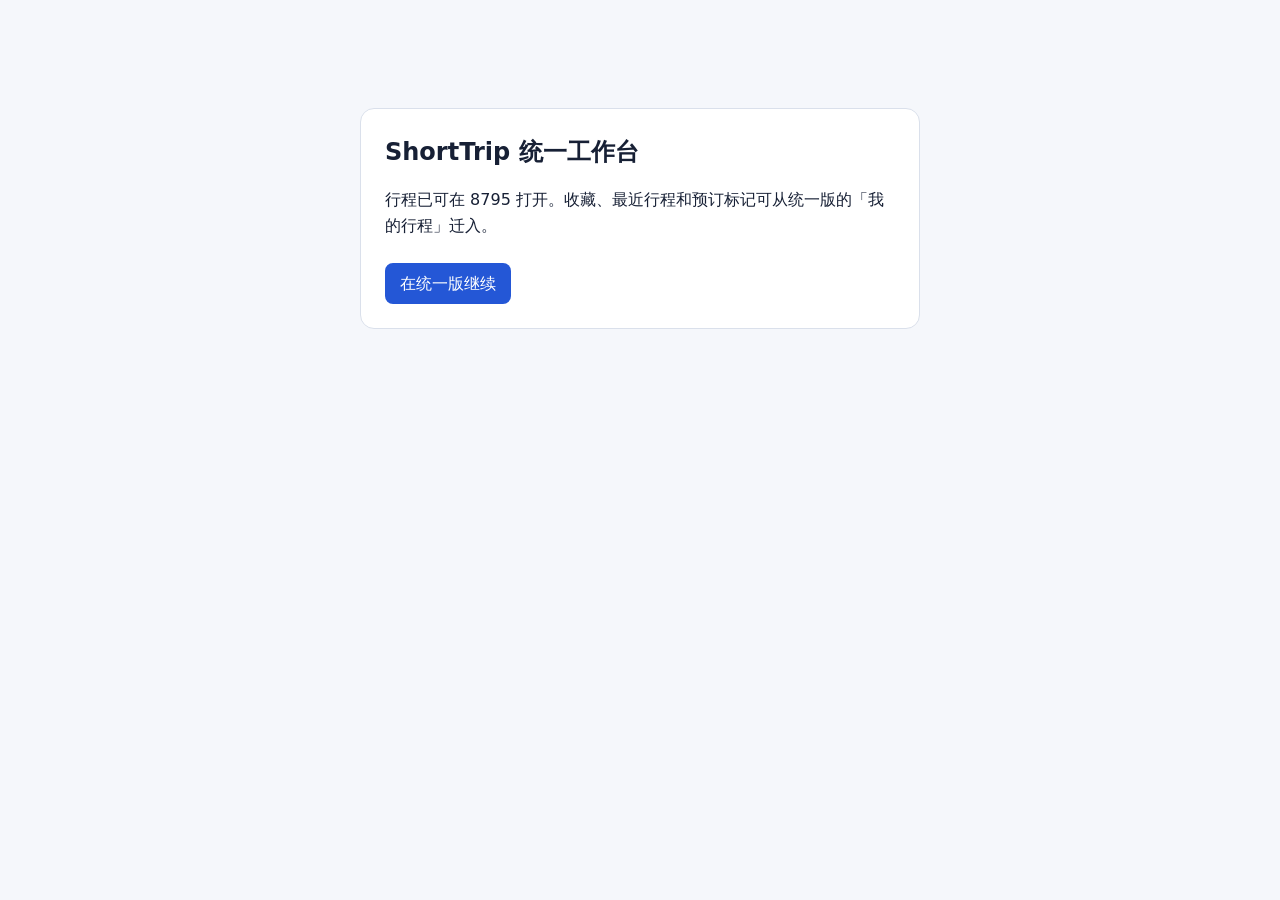
<file: ShortTrip-Workbench-8795/shorttrip-webui/shorttrip-webui/webui/legacy-workbench.html>
<!doctype html>
<html lang="zh-CN">
<meta charset="utf-8">
<meta name="viewport" content="width=device-width, initial-scale=1">
<title>ShortTrip 统一工作台</title>
<style>
  body{margin:12vh auto;padding:0 22px;max-width:560px;background:#f5f7fb;color:#172035;font:16px/1.6 system-ui,sans-serif}
  main{padding:24px;background:#fff;border:1px solid #dae0eb;border-radius:14px}
  h1{margin:0;font-size:24px}
  a{display:inline-block;margin-top:8px;padding:8px 15px;border-radius:8px;color:#fff;background:#2457d6;text-decoration:none}
</style>
<main>
  <h1>ShortTrip 统一工作台</h1>
  <p>行程已可在 8795 打开。收藏、最近行程和预订标记可从统一版的「我的行程」迁入。</p>
  <a id="continue" href="http://127.0.0.1:8795/">在统一版继续</a>
</main>
<script>
  const source = new URLSearchParams(location.search);
  const target = new URL("http://127.0.0.1:8795/");
  for (const key of ["new","job","request","trip","candidate","revision","day","preview"]) {
    if (source.has(key)) target.searchParams.set(key, source.get(key));
  }
  document.querySelector("#continue").href = target;
</script>
</html>
</file>
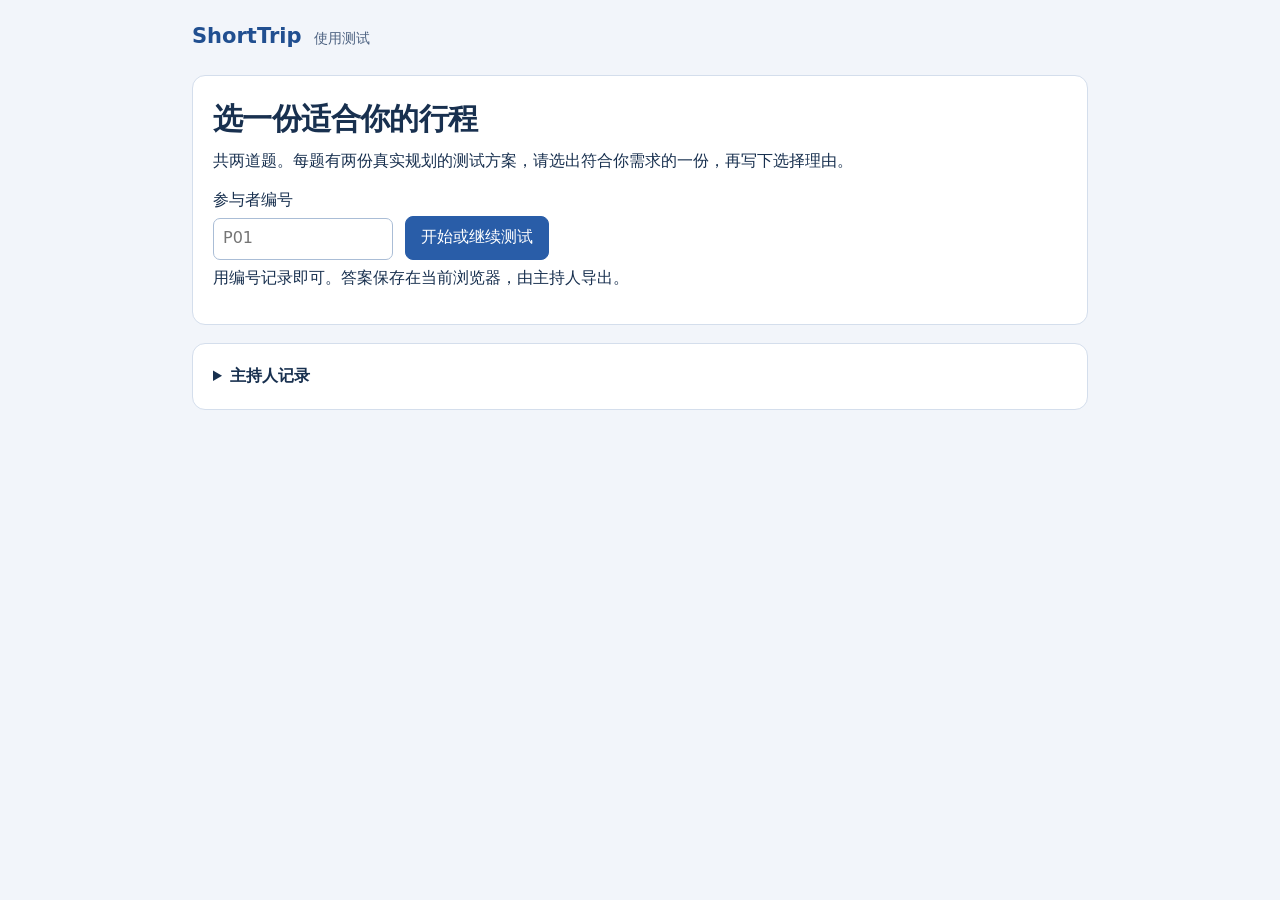
<file: ShortTrip-Workbench-8795/shorttrip-webui/shorttrip-webui/webui/study.html>
<!doctype html>
<html lang="zh-CN">
<head>
  <meta charset="utf-8">
  <meta name="viewport" content="width=device-width, initial-scale=1">
  <title>ShortTrip · 方案比较测试</title>
  <link rel="stylesheet" href="study.css">
  <script src="study-cases.js?v=1" defer></script>
  <script src="study.js" defer></script>
</head>
<body>
  <main>
    <header><a href="/">ShortTrip</a><span>使用测试</span></header>
    <section id="setup">
      <h1>选一份适合你的行程</h1>
      <p>共两道题。每题有两份真实规划的测试方案，请选出符合你需求的一份，再写下选择理由。</p>
      <form id="enroll">
        <label>参与者编号 <input name="participant" pattern="P(0[1-9]|[1-9][0-9])" placeholder="P01" required autocomplete="off" maxlength="3"></label>
        <button type="submit">开始或继续测试</button>
      </form>
      <p>用编号记录即可。答案保存在当前浏览器，由主持人导出。</p>
    </section>
    <p id="studyStatus" role="status"></p>
    <section id="task" hidden>
      <h1 id="taskTitle"></h1>
      <p id="taskPrompt"></p>
      <button id="showComparison" type="button">打开方案比较</button>
      <div id="comparisonFrame"></div>
      <form id="decision" hidden>
        <fieldset>
          <legend>你会选哪一份？</legend>
          <div class="options">
            <label><input type="radio" name="choice" value="reference" required> 首推</label>
            <label><input type="radio" name="choice" value="alternative"> 备选 1</label>
            <label><input type="radio" name="choice" value="undecided"> 还无法决定</label>
          </div>
        </fieldset>
        <label>备选的主要好处 <input name="benefit" maxlength="160" required></label>
        <label>备选的主要代价 <input name="tradeoff" maxlength="160" required></label>
        <button type="submit">记录选择</button>
      </form>
      <button type="button" class="quiet" id="stopTask" hidden>记录为未完成</button>
    </section>
    <section id="finished" hidden>
      <h1>两道题已记录</h1>
      <p>请把页面交回主持人。</p>
      <button type="button" id="nextParticipant">开始下一个参与者</button>
    </section>
    <details id="facilitator">
      <summary>主持人记录</summary>
      <p>测试中请合上此区域。提交后可以核对理由、补记求助，并导出所有参与者的记录。</p>
      <div id="recordList"></div>
      <button type="button" id="downloadStudy">导出记录</button>
    </details>
  </main>
</body>
</html>
</file>
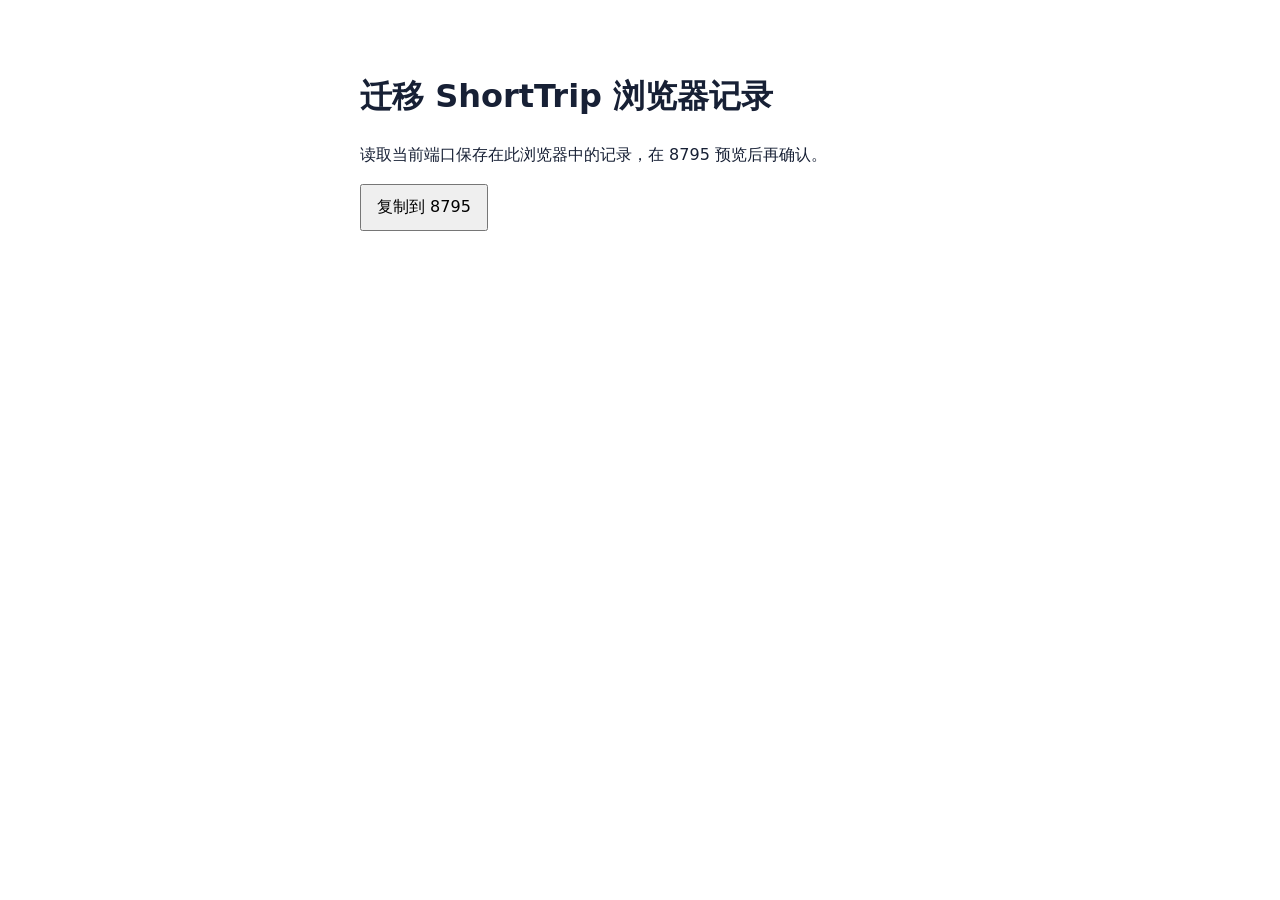
<file: ShortTrip-Workbench-8795/shorttrip-webui/shorttrip-webui/webui/transfer-shorttrip.html>
<!doctype html>
<html lang="zh-CN">
<meta charset="utf-8">
<meta name="viewport" content="width=device-width, initial-scale=1">
<title>迁移 ShortTrip 浏览器记录</title>
<style>body{margin:8vh auto;padding:0 20px;max-width:560px;font:16px/1.55 system-ui,sans-serif;color:#172035}button{font:inherit;padding:9px 15px}</style>
<h1>迁移 ShortTrip 浏览器记录</h1>
<p>读取当前端口保存在此浏览器中的记录，在 8795 预览后再确认。</p>
<button type="button" id="send">复制到 8795</button>
<p id="status" role="status"></p>
<script>
const target = "http://127.0.0.1:8795";
const status = document.querySelector("#status");
const read = (key, fallback) => {
  try { return JSON.parse(localStorage.getItem(key)) ?? fallback; }
  catch { return fallback; }
};
document.querySelector("#send").onclick = () => {
  if (!window.opener || location.origin !== "http://127.0.0.1:8791") {
    status.textContent = "请从 8795 的行程菜单打开迁移。";
    return;
  }
  try {
    const booking = Object.keys(localStorage).filter(key => key.startsWith("st.booking:") &&
      localStorage.getItem(key) === "yes");
    window.opener.postMessage({
      type:"shorttrip-history", booking, favorites:read("st.favs", []),
      jobs:read("st.ui.planningJobs", []),
      drafts:read("st.created", []), edits:read("st.edits", {}),
      chat:read("st.ui.chat", {})
    }, target);
    status.textContent = "已送往 8795 预览。请返回主窗口确认。";
  } catch {
    status.textContent = "无法读取本页的浏览器记录。";
  }
};
</script>
</html>
</file>
<file: ShortTrip-Workbench-8795/shorttrip-webui/shorttrip-webui/webui/study.css>
:root { color-scheme: light; background: #f2f5fa; color: #18304f; font: 16px/1.55 system-ui, sans-serif; }
* { box-sizing: border-box; }
[hidden] { display: none !important; }
body { margin: 0; }
main { width: min(940px, 100%); margin: auto; padding: 20px 22px 44px; }
header { display: flex; align-items: baseline; gap: 12px; margin-bottom: 22px; }
header a { font-size: 21px; font-weight: 760; color: #214f90; text-decoration: none; }
header span { color: #4d6281; font-size: 14px; }
section, #facilitator { background: #fff; border: 1px solid #d4deec; border-radius: 13px; padding: 20px; }
h1 { font-size: clamp(22px, 4vw, 30px); margin: 0 0 7px; letter-spacing: -.02em; }
p { margin: 6px 0 14px; }
form { display: grid; gap: 12px; }
label { display: grid; gap: 5px; }
input:not([type=radio]), select { min-height: 42px; width: 100%; padding: 6px 9px; border: 1px solid #aabdd6; border-radius: 7px; }
button, input, select { font: inherit; color: inherit; }
button { justify-self: start; cursor: pointer; border: 1px solid #295da8; background: #295da8; color: white;
  border-radius: 8px; min-height: 44px; padding: 6px 15px; }
button:disabled { opacity: .55; cursor: default; }
button.quiet { margin-top: 12px; background: white; color: #355274; border-color: #b7c6d9; }
fieldset { border: 1px solid #d4deec; border-radius: 8px; min-width: 0; }
.options { display: flex; flex-wrap: wrap; gap: 8px 16px; }
.options label { display: flex; align-items: center; padding: 6px 0; }
#enroll { grid-template-columns: minmax(100px, 180px) auto; align-items: end; justify-content: start; }
#facilitator { margin-top: 18px; }
summary { cursor: pointer; font-weight: 660; }
#studyStatus:empty, #comparisonFrame:empty { display: none; }
#studyStatus:not(:empty) { color: #364c6d; margin: 10px 2px; }
#comparisonFrame iframe { width: 100%; display: block; height: min(665px, 75dvh); min-height: 480px;
  border: 1px solid #d4deec; border-radius: 10px; margin-bottom: 15px; }
#recordList article { display: grid; gap: 4px; border-top: 1px solid #dce4ee; padding: 10px 0; overflow-wrap: anywhere; }
#recordList article dl { margin: 0; }
#recordList article dt { font-weight: 650; }
#recordList article dd { margin: 0; }
.review-inputs { display: flex; flex-wrap: wrap; gap: 8px; }
@media (max-width: 570px) {
  main { padding-inline: 12px; }
  section, #facilitator { padding: 14px; }
  #enroll { grid-template-columns: 1fr; }
}
</file>
